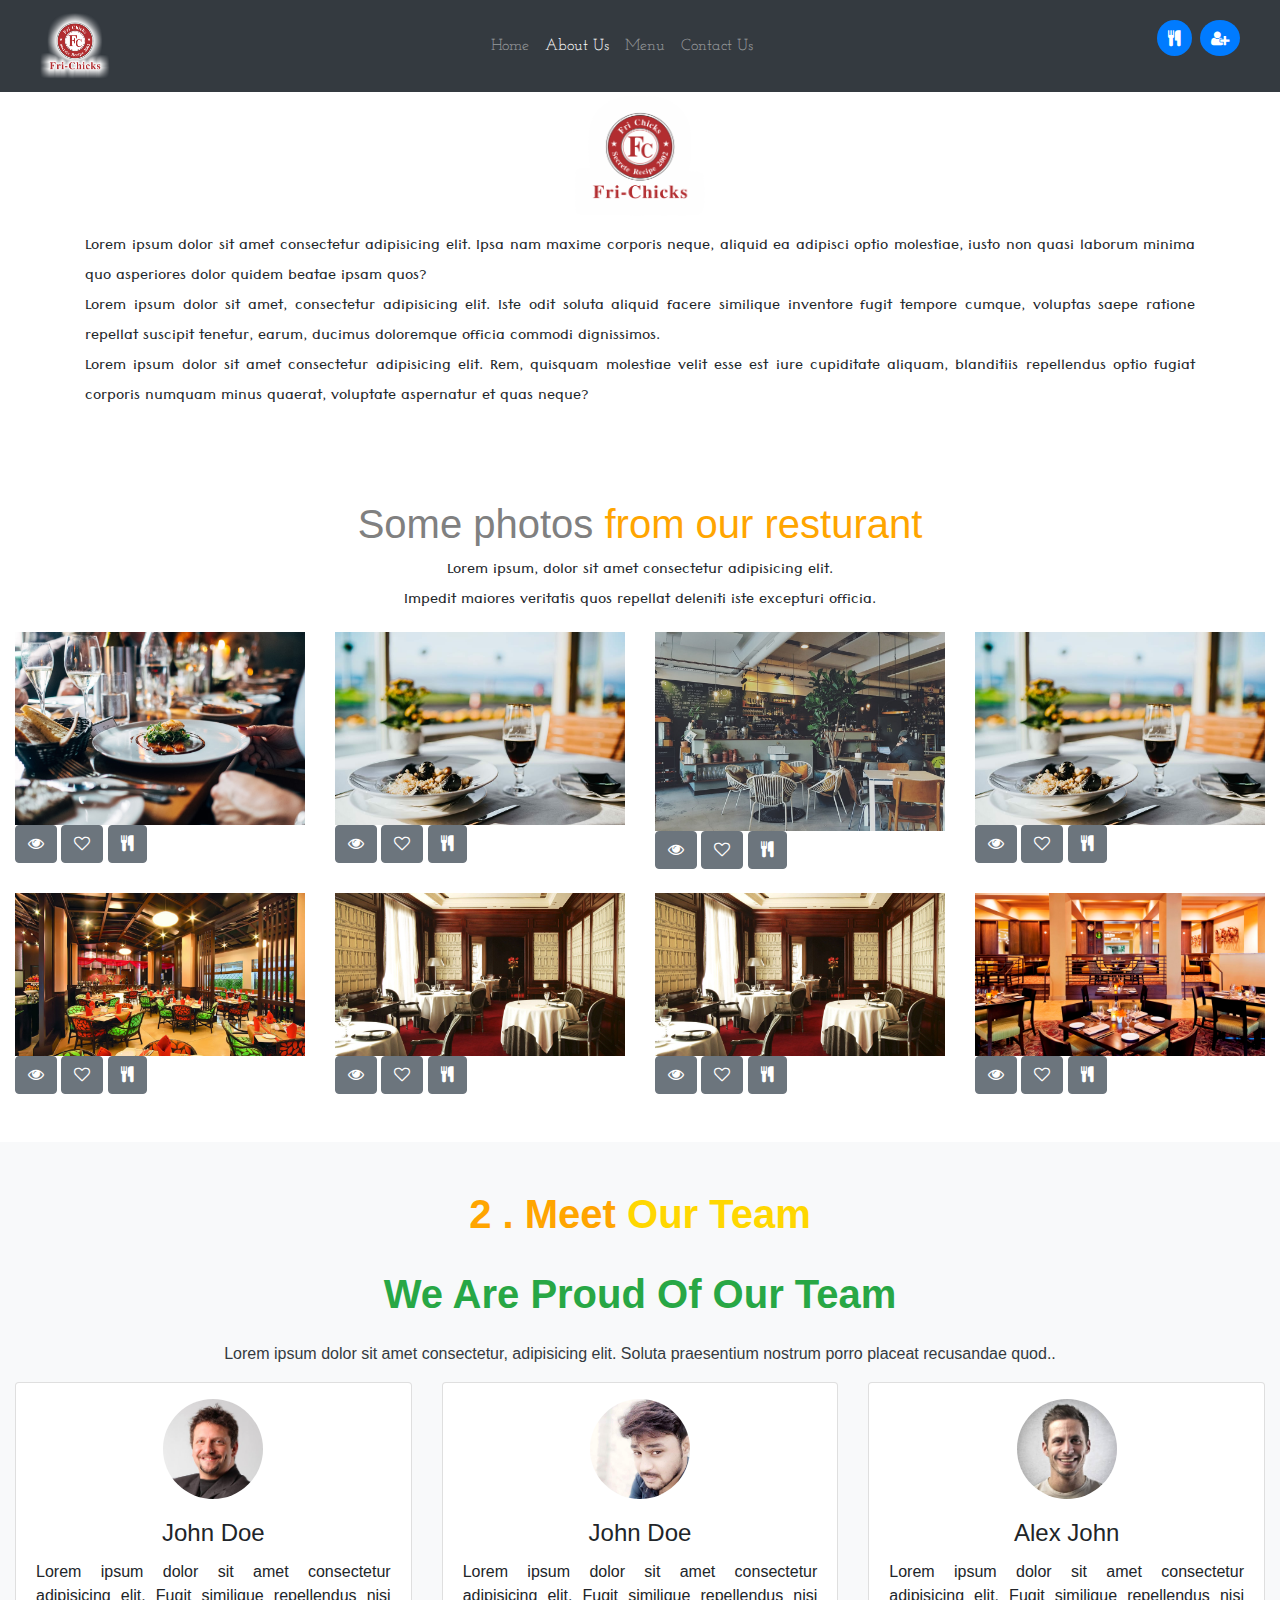
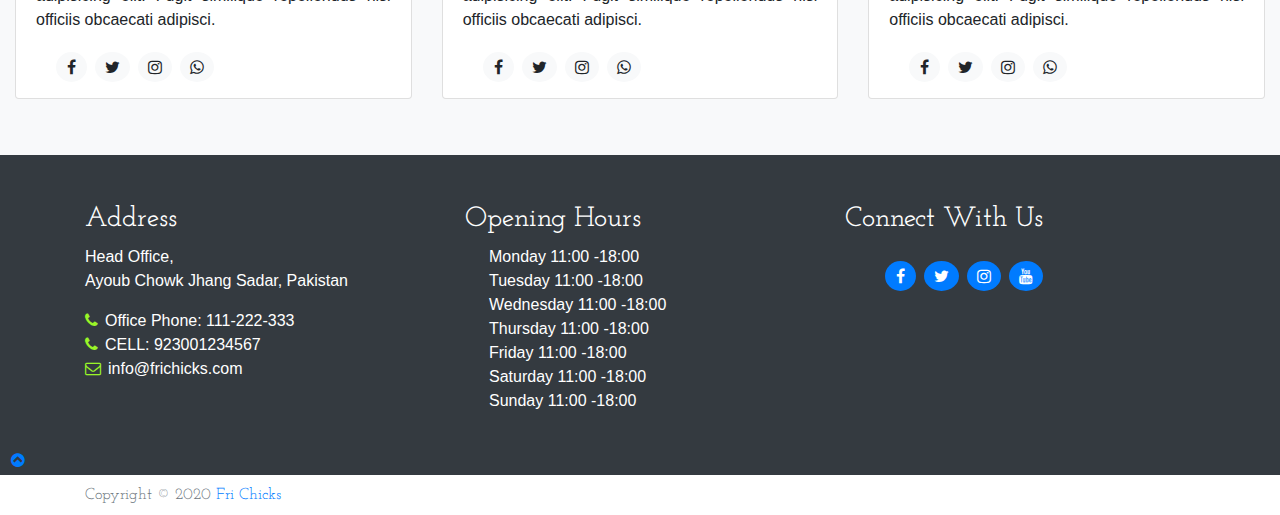
<file: about.html>
<!DOCTYPE html>
<html lang="en">

<head>
    <meta charset="UTF-8">
    <meta name="viewport" content="width=device-width, initial-scale=1.0">
    <title>Document</title>
    <link rel="stylesheet" href="https://stackpath.bootstrapcdn.com/bootstrap/4.4.1/css/bootstrap.min.css"
        integrity="sha384-Vkoo8x4CGsO3+Hhxv8T/Q5PaXtkKtu6ug5TOeNV6gBiFeWPGFN9MuhOf23Q9Ifjh" crossorigin="anonymous">
    <link rel="stylesheet" href="https://cdnjs.cloudflare.com/ajax/libs/font-awesome/4.7.0/css/font-awesome.min.css">
    <link rel="stylesheet" href="css/style.css">
    <link href='https://fonts.googleapis.com/css?family=Josefin Slab' rel='stylesheet'>
    <link href="https://fonts.googleapis.com/css2?family=Tenali+Ramakrishna&display=swap" rel="stylesheet">

<body>
    <nav class="navbar navbar-expand-lg navbar-dark bg-dark fixed-top">
        <a class="navbar-brand ml-4" href="#"> <img src="images/logo.png" width="70px "> </a>
        <button class="navbar-toggler" type="button" data-toggle="collapse" data-target="#navbarNav"
            aria-controls="navbarNav" aria-expanded="false" aria-label="Toggle navigation">
            <span class="navbar-toggler-icon"></span>
        </button>
        <div class="collapse navbar-collapse text-center" id="navbarNav">
            <ul class="navbar-nav ml-auto mr-auto">
                <li class="nav-item  ">
                    <a class="nav-link font" href="index.html">Home </a>
                </li>
                <li class="nav-item active">
                    <a class="nav-link font" href="#">About Us <span class="sr-only">(current)</span></a>
                </li>
                <li class="nav-item">
                    <a class="nav-link font" href="menu.html">Menu</a>
                </li>

                <li class="nav-item ">
                    <a class="nav-link font" href="contact.html">Contact Us</a>
                </li>
            </ul>
            <ul style="list-style: none;" class="d-inline-flex">
                <i class="fa fa-cutlery bg-primary  rounded-circle mr-2" style="color: white; padding: 10px 11px;"></i>
                <i class="fa fa-user-plus bg-primary  rounded-circle mr-4"
                    style="color: white; padding: 10px 11px;"></i>
            </ul>
        </div>
    </nav>
    <div class="container py-5 ">
        <div class="text-center mt-4">
            <img src="images/logo.png" class="mt-4" width="130px" height="120px">
        </div>
        <div>
            <p class="text-justify font1 my-3">Lorem ipsum dolor sit amet consectetur adipisicing elit. Ipsa nam maxime
                corporis neque, aliquid ea adipisci optio molestiae, iusto non quasi laborum minima quo asperiores dolor
                quidem beatae ipsam quos?</br>
                Lorem ipsum dolor sit amet, consectetur adipisicing elit. Iste odit soluta aliquid facere similique
                inventore fugit tempore cumque, voluptas saepe ratione repellat suscipit tenetur, earum, ducimus
                doloremque officia commodi dignissimos.</br>
                Lorem ipsum dolor sit amet consectetur adipisicing elit. Rem, quisquam molestiae velit esse est iure
                cupiditate aliquam, blanditiis repellendus optio fugiat corporis numquam minus quaerat, voluptate
                aspernatur et quas neque?</p>
            </p>
        </div>
    </div>
    <div class="container-fluid my-4">
        <div>
            <h1 class="text-center"> <span style="color: gray;">Some photos</span> <span style="color: orange;">from our
                    resturant </span></h1>
            <p class="text-center ml-auto font1"> Lorem ipsum, dolor sit amet consectetur adipisicing elit. <br>
                Impedit maiores veritatis quos
                repellat deleniti iste excepturi officia.</p>
        </div>
        <div class="images">
            <div class="row ">
                <div class="col-lg-3 col-md-3 col-12 mb-4">
                    <div class="product-end">
                        <a href="images/r1.jpg"> <img src="images/r1.jpg" class="img-fluid">
                            <div class="overlay">
                                <button type="button" class="btn btn-secondary" title="Espresso"><i
                                        class="fa fa-eye"></i>
                                </button>
                                <button type="button" class="btn btn-secondary" title="Add to Wishlist"><i
                                        class="fa fa-heart-o"></i>
                                </button>
                                <button type="button" class="btn btn-secondary" title="Add to Cart"><i
                                        class="fa fa-cutlery"></i>
                            </div>
                        </a>
                    </div>
                </div>

                <div class="col-lg-3 col-md-3 col-12 mb-4">
                    <div class="product-end">
                        <a href="images/r4.jpg"> <img src="images/r4.jpg" class="img-fluid">
                            <div class="overlay">
                                <button type="button" class="btn btn-secondary" title="Espresso"><i
                                        class="fa fa-eye"></i>
                                </button>
                                <button type="button" class="btn btn-secondary" title="Add to Wishlist"><i
                                        class="fa fa-heart-o"></i>
                                </button>
                                <button type="button" class="btn btn-secondary" title="Add to Cart"><i
                                        class="fa fa-cutlery"></i>
                            </div>
                        </a>
                    </div>
                </div>

                <div class="col-lg-3 col-md-3 col-12 mb-4">
                    <div class="product-end">
                        <a href="images/cf.jpg"> <img src="images/cf.jpg" class="img-fluid">
                            <div class="overlay">
                                <button type="button" class="btn btn-secondary" title="Espresso"><i
                                        class="fa fa-eye"></i>
                                </button>
                                <button type="button" class="btn btn-secondary" title="Add to Wishlist"><i
                                        class="fa fa-heart-o"></i>
                                </button>
                                <button type="button" class="btn btn-secondary" title="Add to Cart"><i
                                        class="fa fa-cutlery"></i>
                            </div>
                        </a>
                    </div>
                </div>

                <div class="col-lg-3 col-md-3 col-12 mb-4">
                    <div class="product-end">
                        <a href="images/r4.jpg"> <img src="images/r4.jpg" class="img-fluid">
                            <div class="overlay">
                                <button type="button" class="btn btn-secondary" title="Espresso"><i
                                        class="fa fa-eye"></i>
                                </button>
                                <button type="button" class="btn btn-secondary" title="Add to Wishlist"><i
                                        class="fa fa-heart-o"></i>
                                </button>
                                <button type="button" class="btn btn-secondary" title="Add to Cart"><i
                                        class="fa fa-cutlery"></i>
                            </div>
                        </a>
                    </div>
                </div>

                <div class="col-lg-3 col-md-3 col-12 mb-4">
                    <div class="product-end">
                        <a href="images/r2.png"> <img src="images/r2.png" class="img-fluid">
                            <div class="overlay">
                                <button type="button" class="btn btn-secondary" title="Espresso"><i
                                        class="fa fa-eye"></i>
                                </button>
                                <button type="button" class="btn btn-secondary" title="Add to Wishlist"><i
                                        class="fa fa-heart-o"></i>
                                </button>
                                <button type="button" class="btn btn-secondary" title="Add to Cart"><i
                                        class="fa fa-cutlery"></i>
                            </div>
                        </a>
                    </div>
                </div>

                <div class="col-lg-3 col-md-3 col-12 mb-4">
                    <div class="product-end ">
                        <a href="images/r10.jpg"> <img src="images/r10.jpg" class="img-fluid">
                            <div class="overlay ">
                                <button type="button" class="btn btn-secondary" title="Espresso"><i
                                        class="fa fa-eye"></i>
                                </button>
                                <button type="button" class="btn btn-secondary" title="Add to Wishlist"><i
                                        class="fa fa-heart-o"></i>
                                </button>
                                <button type="button" class="btn btn-secondary" title="Add to Cart"><i
                                        class="fa fa-cutlery"></i>
                            </div>
                        </a>
                    </div>
                </div>
                <div class="col-lg-3 col-md-3 col-12 mb-4">
                    <div class="product-end ">
                        <a href="images/r10.jpg"> <img src="images/r10.jpg" class="img-fluid">
                            <div class="overlay ">
                                <button type="button" class="btn btn-secondary" title="Espresso"><i
                                        class="fa fa-eye"></i>
                                </button>
                                <button type="button" class="btn btn-secondary" title="Add to Wishlist"><i
                                        class="fa fa-heart-o"></i>
                                </button>
                                <button type="button" class="btn btn-secondary" title="Add to Cart"><i
                                        class="fa fa-cutlery"></i>
                            </div>
                        </a>
                    </div>
                </div>

                <div class="col-lg-3 col-md-3 col-12 mb-4">
                    <div class="product-end">
                        <a href="images/r5.jpg"> <img src="images/r5.jpg" class="img-fluid">
                            <div class="overlay">
                                <button type="button" class="btn btn-secondary" title="Espresso"><i
                                        class="fa fa-eye"></i>
                                </button>
                                <button type="button" class="btn btn-secondary" title="Add to Wishlist"><i
                                        class="fa fa-heart-o"></i>
                                </button>
                                <button type="button" class="btn btn-secondary" title="Add to Cart"><i
                                        class="fa fa-cutlery"></i>
                            </div>
                        </a>
                    </div>
                </div>
            </div>
        </div>
    </div>

    <!--*********** Cards Start****************** -->
    <div class="container-fluid mt-4  py-5  bg-light">
        <h1 class="text-center text-secondary font-weight-bold"> <strong> <span style="color: orange;">2 .
                    Meet</span>
                <span style="color: gold;">Our
                    Team</span> </h1> </strong>
        <h1 class="text-center text-success text-capitalize pt-4 font-weight-bold"> <strong>we are proud of our
                team
        </h1></strong>
        <p class="text-center text-dark pt-3">Lorem ipsum dolor sit amet consectetur, adipisicing elit.
            Soluta praesentium nostrum porro placeat recusandae quod..</p>
        <div class="row text-center  ">
            <div class="col-lg-4 col-md-4 col-12 ">
                <div class="card card1 mb-2">
                    <img class="rounded-circle mt-3  ml-auto mr-auto" src="images/c1.jpg" width="100px">
                    <div class="card-body">
                        <h4 class="card-title">John Doe</h4>
                        <p class="card-text text-justify">Lorem ipsum dolor sit amet consectetur adipisicing
                            elit. Fugit similique repellendus nisi officiis obcaecati adipisci.</p>
                    </div>
                    <ul style="list-style: none; " class="d-inline-flex ">
                        <li class="mr-2"><i class="fa fa-facebook bg-light rounded-circle"
                                style="padding: 7px 11px;"></i></li>
                        <li class="mr-2"><i class="fa fa-twitter bg-light rounded-circle"
                                style="padding: 7px 10px;"></i></li>
                        <li class="mr-2"><i class="fa fa-instagram bg-light rounded-circle"
                                style="padding: 7px 10px;"></i></li>
                        <li><i class="fa fa-whatsapp bg-light rounded-circle" style="padding: 7px 10px;"></i>
                        </li>
                    </ul>
                </div>
            </div>
            <div class="col-lg-4 col-md-4 col-12 ">
                <div class="card card1 mb-2">
                    <img class="rounded-circle mt-3 ml-auto mr-auto" src="images/c3.jpeg" width="100px">
                    <div class="card-body">
                        <h4 class="card-title">John Doe</h4>
                        <p class="card-text text-justify">Lorem ipsum dolor sit amet consectetur adipisicing
                            elit. Fugit similique repellendus nisi officiis obcaecati adipisci.</p>
                    </div>
                    <ul style="list-style: none;" class="d-inline-flex">
                        <li class="mr-2"><i class="fa fa-facebook bg-light rounded-circle"
                                style="padding: 7px 11px;"></i></li>
                        <li class="mr-2"><i class="fa fa-twitter bg-light rounded-circle"
                                style="padding: 7px 10px;"></i></li>
                        <li class="mr-2"><i class="fa fa-instagram bg-light rounded-circle"
                                style="padding: 7px 10px;"></i></li>
                        <li><i class="fa fa-whatsapp bg-light rounded-circle" style="padding: 7px 10px;"></i>
                        </li>
                    </ul>
                </div>
            </div>
            <div class="col-lg-4 col-md-4 col-12 ">
                <div class="card card1 mb-2">
                    <img class="rounded-circle mt-3 ml-auto mr-auto" src="images/c4.jpg" width="100px">
                    <div class="card-body">
                        <h4 class="card-title">Alex John</h4>
                        <p class="card-text text-justify">Lorem ipsum dolor sit amet consectetur adipisicing
                            elit. Fugit similique repellendus nisi officiis obcaecati adipisci.</p>
                    </div>
                    <ul style="list-style: none;" class="d-inline-flex">
                        <li class="mr-2"><i class="fa fa-facebook bg-light rounded-circle"
                                style="padding: 7px 11px;"></i></li>
                        <li class="mr-2"><i class="fa fa-twitter bg-light rounded-circle"
                                style="padding: 7px 10px;"></i></li>
                        <li class="mr-2"><i class="fa fa-instagram bg-light rounded-circle"
                                style="padding: 7px 10px;"></i></li>
                        <li><i class="fa fa-whatsapp bg-light rounded-circle" style="padding: 7px 10px;"></i>
                        </li>
                    </ul>
                </div>
            </div>
        </div>
    </div>

    <!-- ********Footer Strt********** -->
    <footer class="footer bg-dark text-white foot">
        <div class="container ">
            <div class="row pt-5 pb-3">
                <div class="col-md-4 col-12">
                    <h3 class=" font">Address</h3>
                    <p>Head Office,<br>Ayoub Chowk Jhang Sadar, Pakistan </p>
                    <ul style="list-style: none;" class="pl-0">
                        <li><i class="fa fa-phone  " style="color: rgb(154,244,40) ; margin-right:7px ;"></i>Office
                            Phone:
                            111-222-333</li>
                        <li><i class="fa fa-phone  " style="color: rgb(154,244,40); margin-right:7px ;"></i>CELL:
                            923001234567<br></li>
                        <li><i class="fa fa-envelope-o "
                                style="color: rgb(154,244,40); margin-right:7px ;"></i>info@frichicks.com<br>
                        </li>
                    </ul>
                </div>
                <div class="col-md-4 col-12">
                    <h3 class=" font mb-2">Opening Hours</h3>
                    <div class="pl-4">
                        <p>Monday 11:00 -18:00 <br>
                            Tuesday 11:00 -18:00 <br>
                            Wednesday 11:00 -18:00 <br>
                            Thursday 11:00 -18:00 <br>
                            Friday 11:00 -18:00<br>
                            Saturday 11:00 -18:00 <br>
                            Sunday 11:00 -18:00</p>
                    </div>
                </div>
                <div class="col-md-4 col-12">
                    <h3 class="mb-4 font">Connect With Us<br></h3>
                    <ul style="list-style: none;" class="d-inline-flex">
                        <li class="mr-2"><i class="fa fa-facebook bg-primary rounded-circle"
                                style="padding: 7px 11px;"></i></li>
                        <li class="mr-2"><i class="fa fa-twitter bg-primary rounded-circle"
                                style="padding: 7px 10px;"></i></li>
                        <li class="mr-2"><i class="fa fa-instagram bg-primary rounded-circle"
                                style="padding: 7px 10px;"></i></li>
                        <li><i class="fa fa-youtube bg-primary rounded-circle" style="padding: 7px 10px;"></i>
                        </li>
                    </ul>
                </div>
            </div>
        </div>
        <a href="#"> <i class="fa fa-chevron-circle-up" style="padding: 7px 11px;"></i> </a>

        <div class=" bg-white">
            <div class="container py-2 font">
                <span class="text-muted">Copyright © 2020 <a href="#" style="text-decoration: none;">Fri
                        Chicks</a></span>
            </div>
        </div>
    </footer>
    <script src="https://code.jquery.com/jquery-3.4.1.slim.min.js"
        integrity="sha384-J6qa4849blE2+poT4WnyKhv5vZF5SrPo0iEjwBvKU7imGFAV0wwj1yYfoRSJoZ+n"
        crossorigin="anonymous"></script>
    <script src="https://cdn.jsdelivr.net/npm/popper.js@1.16.0/dist/umd/popper.min.js"
        integrity="sha384-Q6E9RHvbIyZFJoft+2mJbHaEWldlvI9IOYy5n3zV9zzTtmI3UksdQRVvoxMfooAo"
        crossorigin="anonymous"></script>
    <script src="https://stackpath.bootstrapcdn.com/bootstrap/4.4.1/js/bootstrap.min.js"
        integrity="sha384-wfSDF2E50Y2D1uUdj0O3uMBJnjuUD4Ih7YwaYd1iqfktj0Uod8GCExl3Og8ifwB6"
        crossorigin="anonymous"></script>

</body>

</html>
</file>
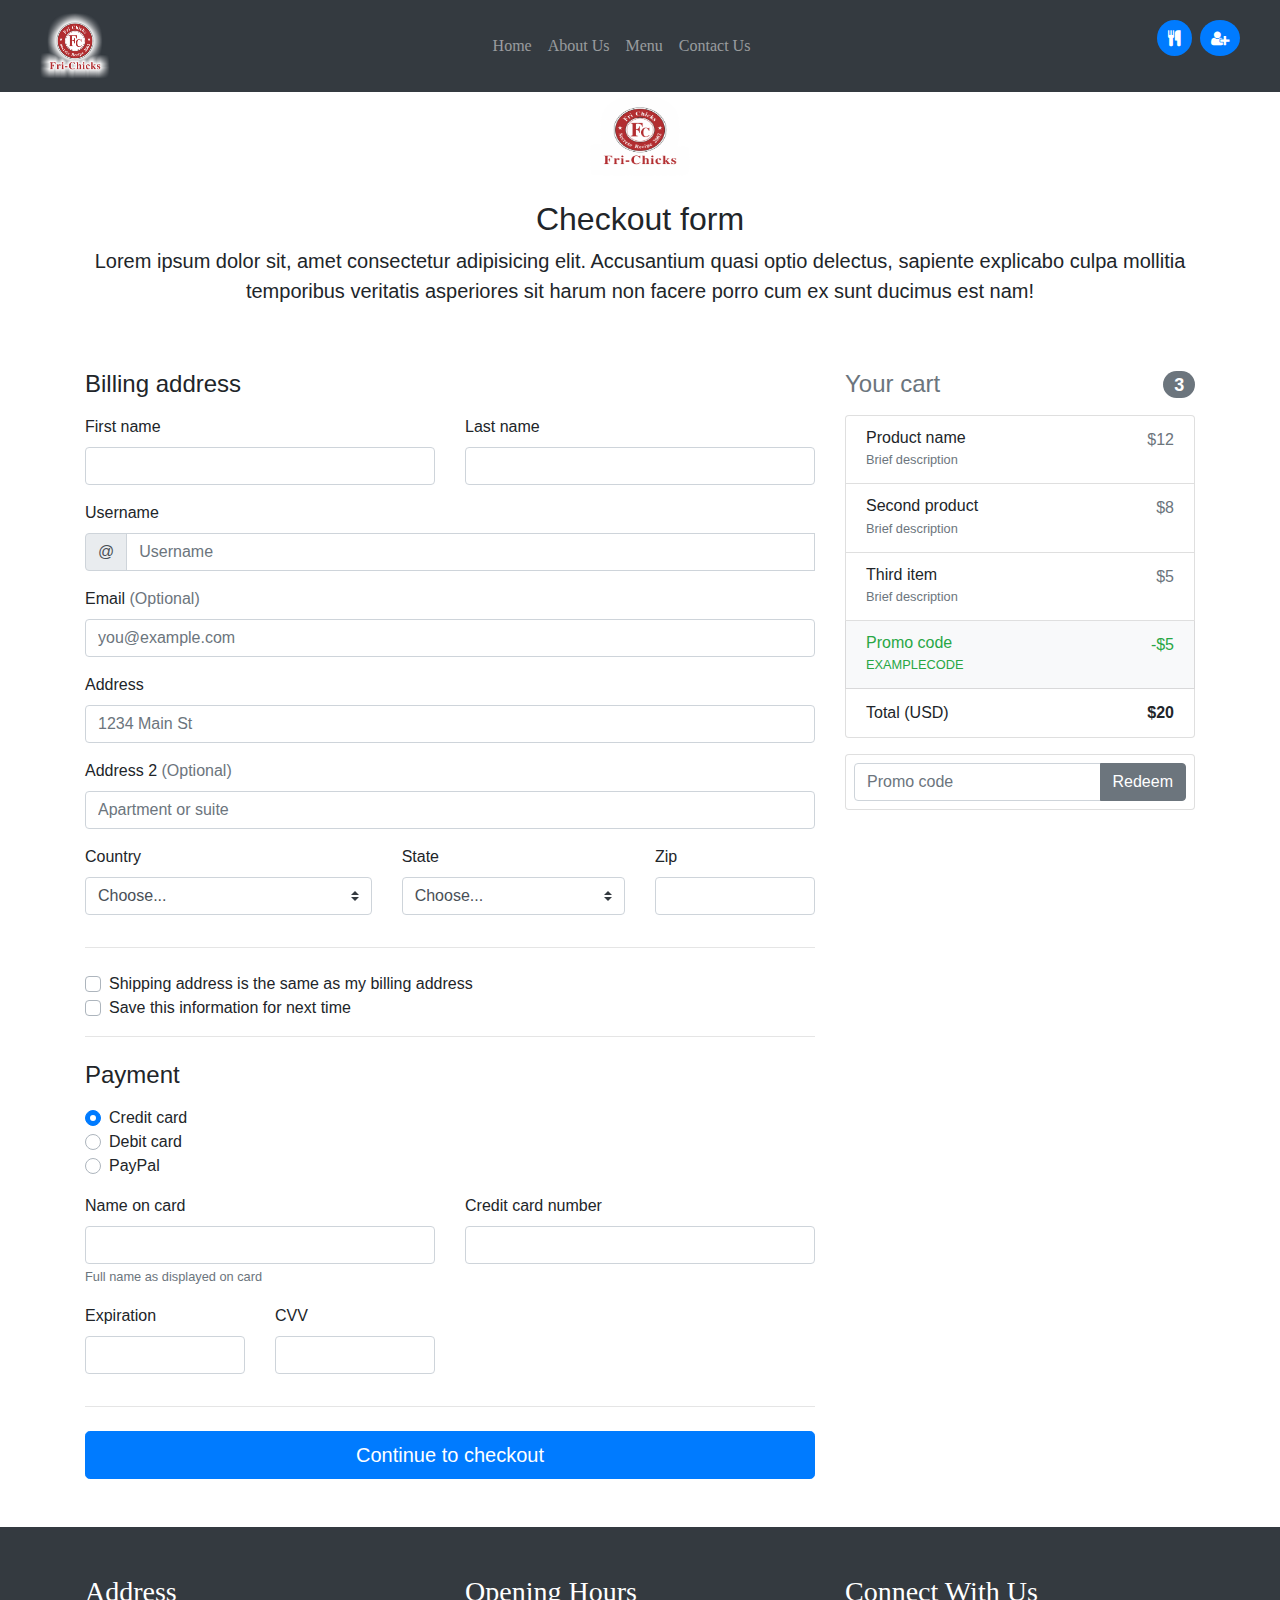
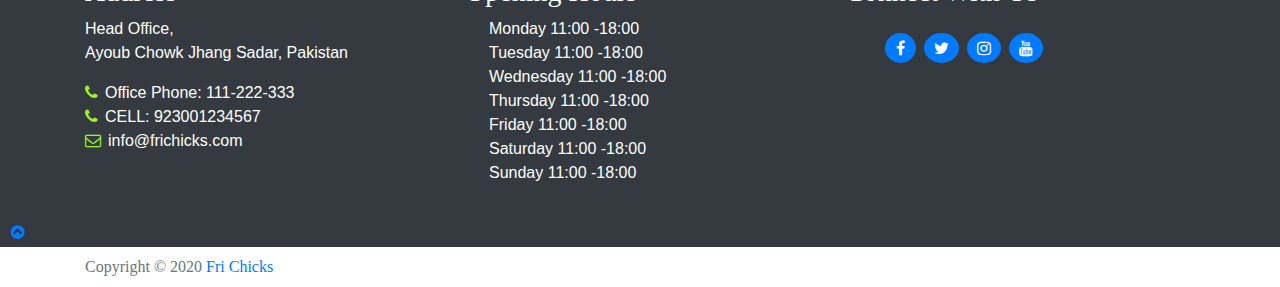
<file: checkout.html>
<!DOCTYPE html>
<html lang="en">

<head>
    <meta charset="UTF-8">
    <meta name="viewport" content="width=device-width, initial-scale=1.0">
    <title>Document</title>
    <link rel="stylesheet" href="https://stackpath.bootstrapcdn.com/bootstrap/4.4.1/css/bootstrap.min.css"
        integrity="sha384-Vkoo8x4CGsO3+Hhxv8T/Q5PaXtkKtu6ug5TOeNV6gBiFeWPGFN9MuhOf23Q9Ifjh" crossorigin="anonymous">
    <link rel="stylesheet" href="css/style.css">
    <link rel="stylesheet" href="https://cdnjs.cloudflare.com/ajax/libs/font-awesome/4.7.0/css/font-awesome.min.css">
</head>

<body>
    <div>
        <nav class="navbar navbar-expand-lg navbar-dark bg-dark fixed-top">
            <a class="navbar-brand ml-4" href="#"> <img src="images/logo.png" width="70px "> </a>
            <button class="navbar-toggler" type="button" data-toggle="collapse" data-target="#navbarNav"
                aria-controls="navbarNav" aria-expanded="false" aria-label="Toggle navigation">
                <span class="navbar-toggler-icon"></span>
            </button>
            <div class="collapse navbar-collapse text-center" id="navbarNav">
                <ul class="navbar-nav ml-auto mr-auto">
                    <li class="nav-item">
                        <a class="nav-link font" href="index.html">Home </span></a>
                    </li>
                    <li class="nav-item">
                        <a class="nav-link font" href="about.html">About Us</a>
                    </li>
                    <li class="nav-item">
                        <a class="nav-link font" href="menu.html">Menu</a>
                    </li>

                    <li class="nav-item ">
                        <a class="nav-link font" href="contact.html">Contact Us</a>
                    </li>
                </ul>
                <ul style="list-style: none;" class="d-inline-flex">
                    <i class="fa fa-cutlery bg-primary bg-primary  rounded-circle mr-2"
                        style="color: white; padding: 10px 11px;"></i>
                    <i class="fa fa-user-plus bg-primary  rounded-circle mr-4"
                        style="color: white; padding: 10px 11px;"></i> </ul>
            </div>
    </div>
    </nav>

    <div class="container my-5">
        <div class="py-5 text-center">
            <img class="d-block mx-auto mb-4" src="images/logo.png" alt="" width="100" height="80">
            <h2>Checkout form</h2>
            <p class="lead">Lorem ipsum dolor sit, amet consectetur adipisicing elit. Accusantium quasi optio delectus,
                sapiente explicabo culpa mollitia temporibus veritatis asperiores sit harum non facere porro cum ex sunt
                ducimus est nam!</p>
        </div>

        <div class="row">
            <div class="col-md-4 order-md-2 mb-4">
                <h4 class="d-flex justify-content-between align-items-center mb-3">
                    <span class="text-muted">Your cart</span>
                    <span class="badge badge-secondary badge-pill">3</span>
                </h4>
                <ul class="list-group mb-3">
                    <li class="list-group-item d-flex justify-content-between lh-condensed">
                        <div>
                            <h6 class="my-0">Product name</h6>
                            <small class="text-muted">Brief description</small>
                        </div>
                        <span class="text-muted">$12</span>
                    </li>
                    <li class="list-group-item d-flex justify-content-between lh-condensed">
                        <div>
                            <h6 class="my-0">Second product</h6>
                            <small class="text-muted">Brief description</small>
                        </div>
                        <span class="text-muted">$8</span>
                    </li>
                    <li class="list-group-item d-flex justify-content-between lh-condensed">
                        <div>
                            <h6 class="my-0">Third item</h6>
                            <small class="text-muted">Brief description</small>
                        </div>
                        <span class="text-muted">$5</span>
                    </li>
                    <li class="list-group-item d-flex justify-content-between bg-light">
                        <div class="text-success">
                            <h6 class="my-0">Promo code</h6>
                            <small>EXAMPLECODE</small>
                        </div>
                        <span class="text-success">-$5</span>
                    </li>
                    <li class="list-group-item d-flex justify-content-between">
                        <span>Total (USD)</span>
                        <strong>$20</strong>
                    </li>
                </ul>

                <form class="card p-2">
                    <div class="input-group">
                        <input type="text" class="form-control" placeholder="Promo code">
                        <div class="input-group-append">
                            <button type="submit" class="btn btn-secondary">Redeem</button>
                        </div>
                    </div>
                </form>
            </div>
            <div class="col-md-8 order-md-1">
                <h4 class="mb-3">Billing address</h4>
                <form class="needs-validation" novalidate>
                    <div class="row">
                        <div class="col-md-6 mb-3">
                            <label for="firstName">First name</label>
                            <input type="text" class="form-control" id="firstName" placeholder="" value="" required>
                            <div class="invalid-feedback">
                                Valid first name is required.
                            </div>
                        </div>
                        <div class="col-md-6 mb-3">
                            <label for="lastName">Last name</label>
                            <input type="text" class="form-control" id="lastName" placeholder="" value="" required>
                            <div class="invalid-feedback">
                                Valid last name is required.
                            </div>
                        </div>
                    </div>

                    <div class="mb-3">
                        <label for="username">Username</label>
                        <div class="input-group">
                            <div class="input-group-prepend">
                                <span class="input-group-text">@</span>
                            </div>
                            <input type="text" class="form-control" id="username" placeholder="Username" required>
                            <div class="invalid-feedback" style="width: 100%;">
                                Your username is required.
                            </div>
                        </div>
                    </div>

                    <div class="mb-3">
                        <label for="email">Email <span class="text-muted">(Optional)</span></label>
                        <input type="email" class="form-control" id="email" placeholder="you@example.com">
                        <div class="invalid-feedback">
                            Please enter a valid email address for shipping updates.
                        </div>
                    </div>

                    <div class="mb-3">
                        <label for="address">Address</label>
                        <input type="text" class="form-control" id="address" placeholder="1234 Main St" required>
                        <div class="invalid-feedback">
                            Please enter your shipping address.
                        </div>
                    </div>

                    <div class="mb-3">
                        <label for="address2">Address 2 <span class="text-muted">(Optional)</span></label>
                        <input type="text" class="form-control" id="address2" placeholder="Apartment or suite">
                    </div>

                    <div class="row">
                        <div class="col-md-5 mb-3">
                            <label for="country">Country</label>
                            <select class="custom-select d-block w-100" id="country" required>
                                <option value="">Choose...</option>
                                <option>United States</option>
                            </select>
                            <div class="invalid-feedback">
                                Please select a valid country.
                            </div>
                        </div>
                        <div class="col-md-4 mb-3">
                            <label for="state">State</label>
                            <select class="custom-select d-block w-100" id="state" required>
                                <option value="">Choose...</option>
                                <option>California</option>
                            </select>
                            <div class="invalid-feedback">
                                Please provide a valid state.
                            </div>
                        </div>
                        <div class="col-md-3 mb-3">
                            <label for="zip">Zip</label>
                            <input type="text" class="form-control" id="zip" placeholder="" required>
                            <div class="invalid-feedback">
                                Zip code required.
                            </div>
                        </div>
                    </div>
                    <hr class="mb-4">
                    <div class="custom-control custom-checkbox">
                        <input type="checkbox" class="custom-control-input" id="same-address">
                        <label class="custom-control-label" for="same-address">Shipping address is the same as my
                            billing address</label>
                    </div>
                    <div class="custom-control custom-checkbox">
                        <input type="checkbox" class="custom-control-input" id="save-info">
                        <label class="custom-control-label" for="save-info">Save this information for next time</label>
                    </div>
                    <hr class="mb-4">

                    <h4 class="mb-3">Payment</h4>

                    <div class="d-block my-3">
                        <div class="custom-control custom-radio">
                            <input id="credit" name="paymentMethod" type="radio" class="custom-control-input" checked
                                required>
                            <label class="custom-control-label" for="credit">Credit card</label>
                        </div>
                        <div class="custom-control custom-radio">
                            <input id="debit" name="paymentMethod" type="radio" class="custom-control-input" required>
                            <label class="custom-control-label" for="debit">Debit card</label>
                        </div>
                        <div class="custom-control custom-radio">
                            <input id="paypal" name="paymentMethod" type="radio" class="custom-control-input" required>
                            <label class="custom-control-label" for="paypal">PayPal</label>
                        </div>
                    </div>
                    <div class="row">
                        <div class="col-md-6 mb-3">
                            <label for="cc-name">Name on card</label>
                            <input type="text" class="form-control" id="cc-name" placeholder="" required>
                            <small class="text-muted">Full name as displayed on card</small>
                            <div class="invalid-feedback">
                                Name on card is required
                            </div>
                        </div>
                        <div class="col-md-6 mb-3">
                            <label for="cc-number">Credit card number</label>
                            <input type="text" class="form-control" id="cc-number" placeholder="" required>
                            <div class="invalid-feedback">
                                Credit card number is required
                            </div>
                        </div>
                    </div>
                    <div class="row">
                        <div class="col-md-3 mb-3">
                            <label for="cc-expiration">Expiration</label>
                            <input type="text" class="form-control" id="cc-expiration" placeholder="" required>
                            <div class="invalid-feedback">
                                Expiration date required
                            </div>
                        </div>
                        <div class="col-md-3 mb-3">
                            <label for="cc-cvv">CVV</label>
                            <input type="text" class="form-control" id="cc-cvv" placeholder="" required>
                            <div class="invalid-feedback">
                                Security code required
                            </div>
                        </div>
                    </div>
                    <hr class="mb-4">
                    <button class="btn btn-primary btn-lg btn-block" type="submit">Continue to checkout</button>
                </form>
            </div>
        </div>
    </div>

    <footer class="footer bg-dark text-white foot">
        <div class="container ">
            <div class="row pt-5 pb-3">
                <div class="col-md-4 col-12">
                    <h3 class=" font">Address</h3>
                    <p>Head Office,<br>Ayoub Chowk Jhang Sadar, Pakistan </p>
                    <ul style="list-style: none;" class="pl-0">
                        <li><i class="fa fa-phone  " style="color: rgb(154,244,40) ; margin-right:7px ;"></i>Office
                            Phone:
                            111-222-333</li>
                        <li><i class="fa fa-phone  " style="color: rgb(154,244,40); margin-right:7px ;"></i>CELL:
                            923001234567<br></li>
                        <li><i class="fa fa-envelope-o "
                                style="color: rgb(154,244,40); margin-right:7px ;"></i>info@frichicks.com<br></li>
                    </ul>
                </div>
                <div class="col-md-4 col-12">
                    <h3 class=" font mb-2">Opening Hours</h3>
                    <div class="pl-4">
                        <p>Monday 11:00 -18:00 <br>
                            Tuesday 11:00 -18:00 <br>
                            Wednesday 11:00 -18:00 <br>
                            Thursday 11:00 -18:00 <br>
                            Friday 11:00 -18:00<br>
                            Saturday 11:00 -18:00 <br>
                            Sunday 11:00 -18:00</p>
                    </div>
                </div>
                <div class="col-md-4 col-12">
                    <h3 class="mb-4 font">Connect With Us<br></h3>
                    <ul style="list-style: none;" class="d-inline-flex">
                        <li class="mr-2"><i class="fa fa-facebook bg-primary rounded-circle"
                                style="padding: 7px 11px;"></i></li>
                        <li class="mr-2"><i class="fa fa-twitter bg-primary rounded-circle"
                                style="padding: 7px 10px;"></i></li>
                        <li class="mr-2"><i class="fa fa-instagram bg-primary rounded-circle"
                                style="padding: 7px 10px;"></i></li>
                        <li><i class="fa fa-youtube bg-primary rounded-circle" style="padding: 7px 10px;"></i></li>
                    </ul>
                </div>
            </div>
        </div>
        <a href="#"> <i class="fa fa-chevron-circle-up" style="padding: 7px 11px;"></i> </a>

        <div class=" bg-white">
            <div class="container py-2 font">
                <span class="text-muted">Copyright © 2020 <a href="#" style="text-decoration: none;">Fri
                        Chicks</a></span>
            </div>
        </div>
    </footer>
    <script src="https://code.jquery.com/jquery-3.4.1.slim.min.js"
        integrity="sha384-J6qa4849blE2+poT4WnyKhv5vZF5SrPo0iEjwBvKU7imGFAV0wwj1yYfoRSJoZ+n"
        crossorigin="anonymous"></script>
    <script src="https://cdn.jsdelivr.net/npm/popper.js@1.16.0/dist/umd/popper.min.js"
        integrity="sha384-Q6E9RHvbIyZFJoft+2mJbHaEWldlvI9IOYy5n3zV9zzTtmI3UksdQRVvoxMfooAo"
        crossorigin="anonymous"></script>
    <script src="https://stackpath.bootstrapcdn.com/bootstrap/4.4.1/js/bootstrap.min.js"
        integrity="sha384-wfSDF2E50Y2D1uUdj0O3uMBJnjuUD4Ih7YwaYd1iqfktj0Uod8GCExl3Og8ifwB6"
        crossorigin="anonymous"></script>
</body>

</html>
</file>
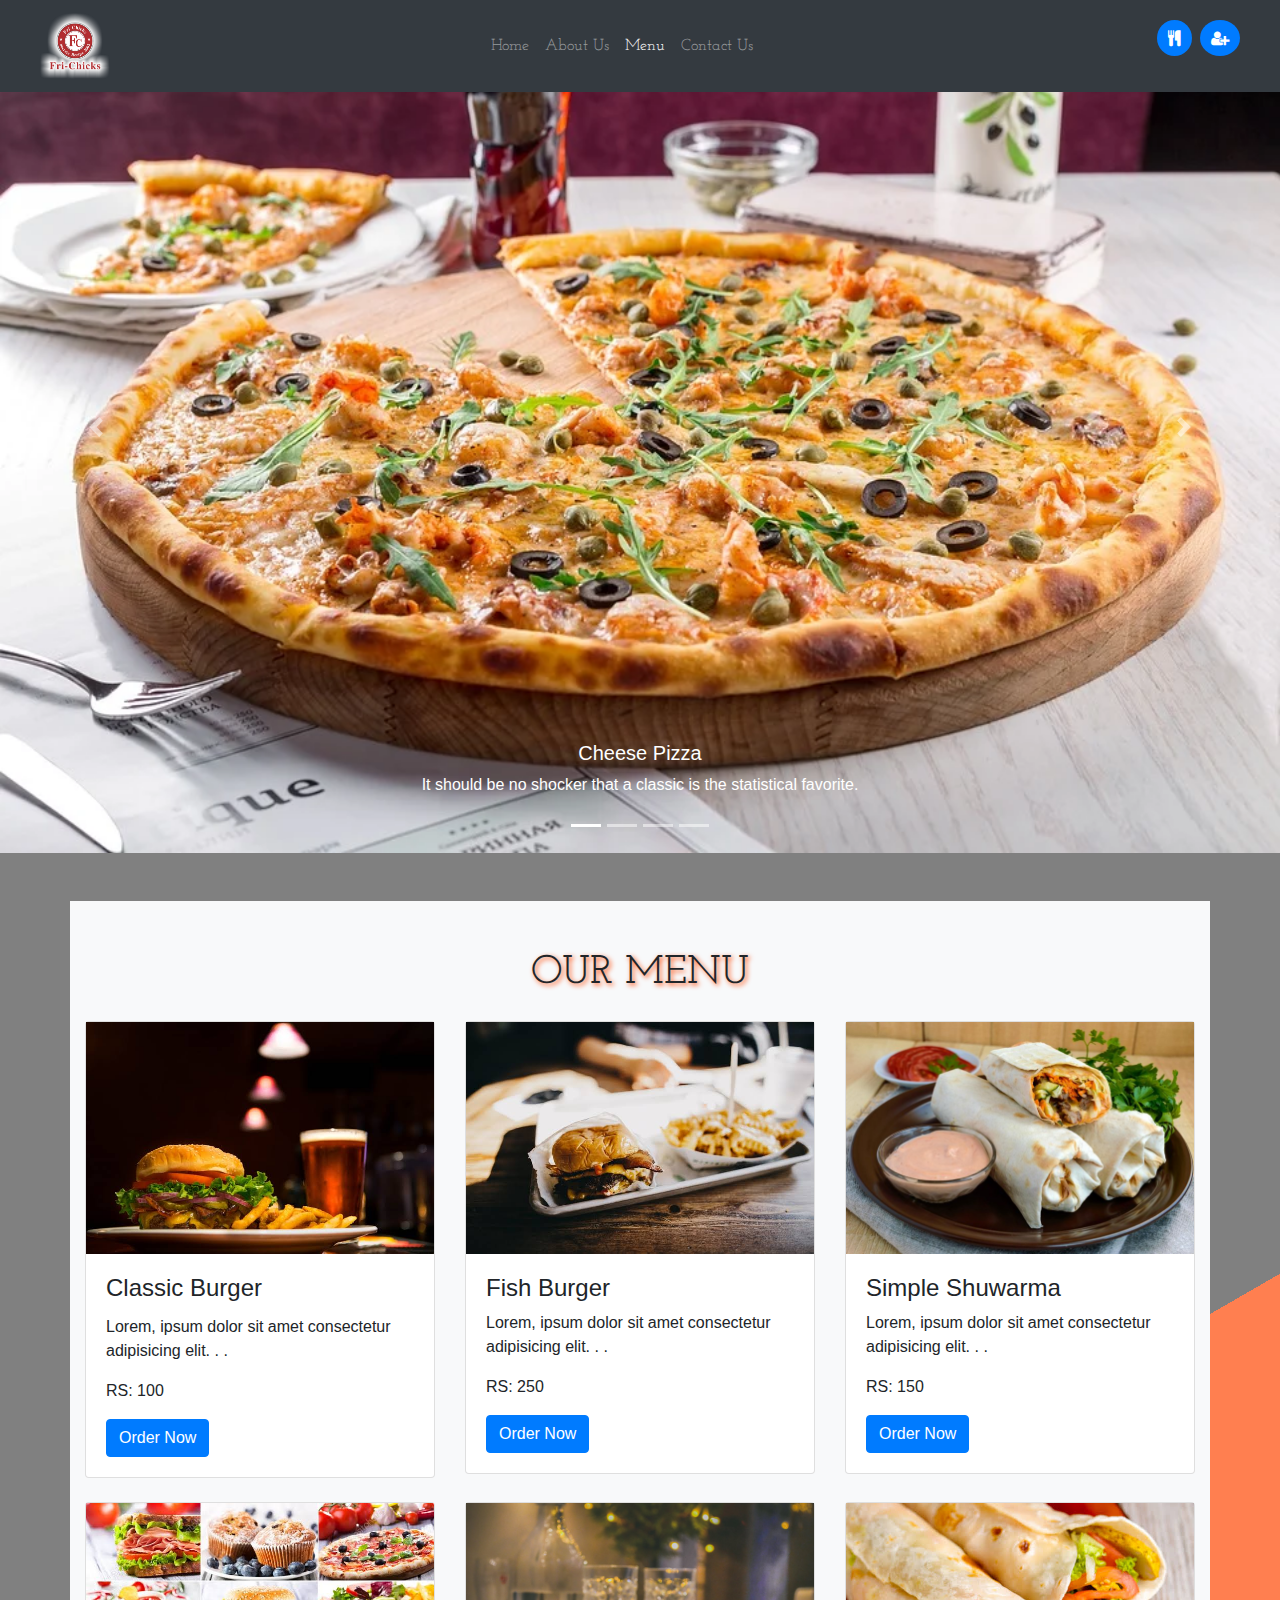
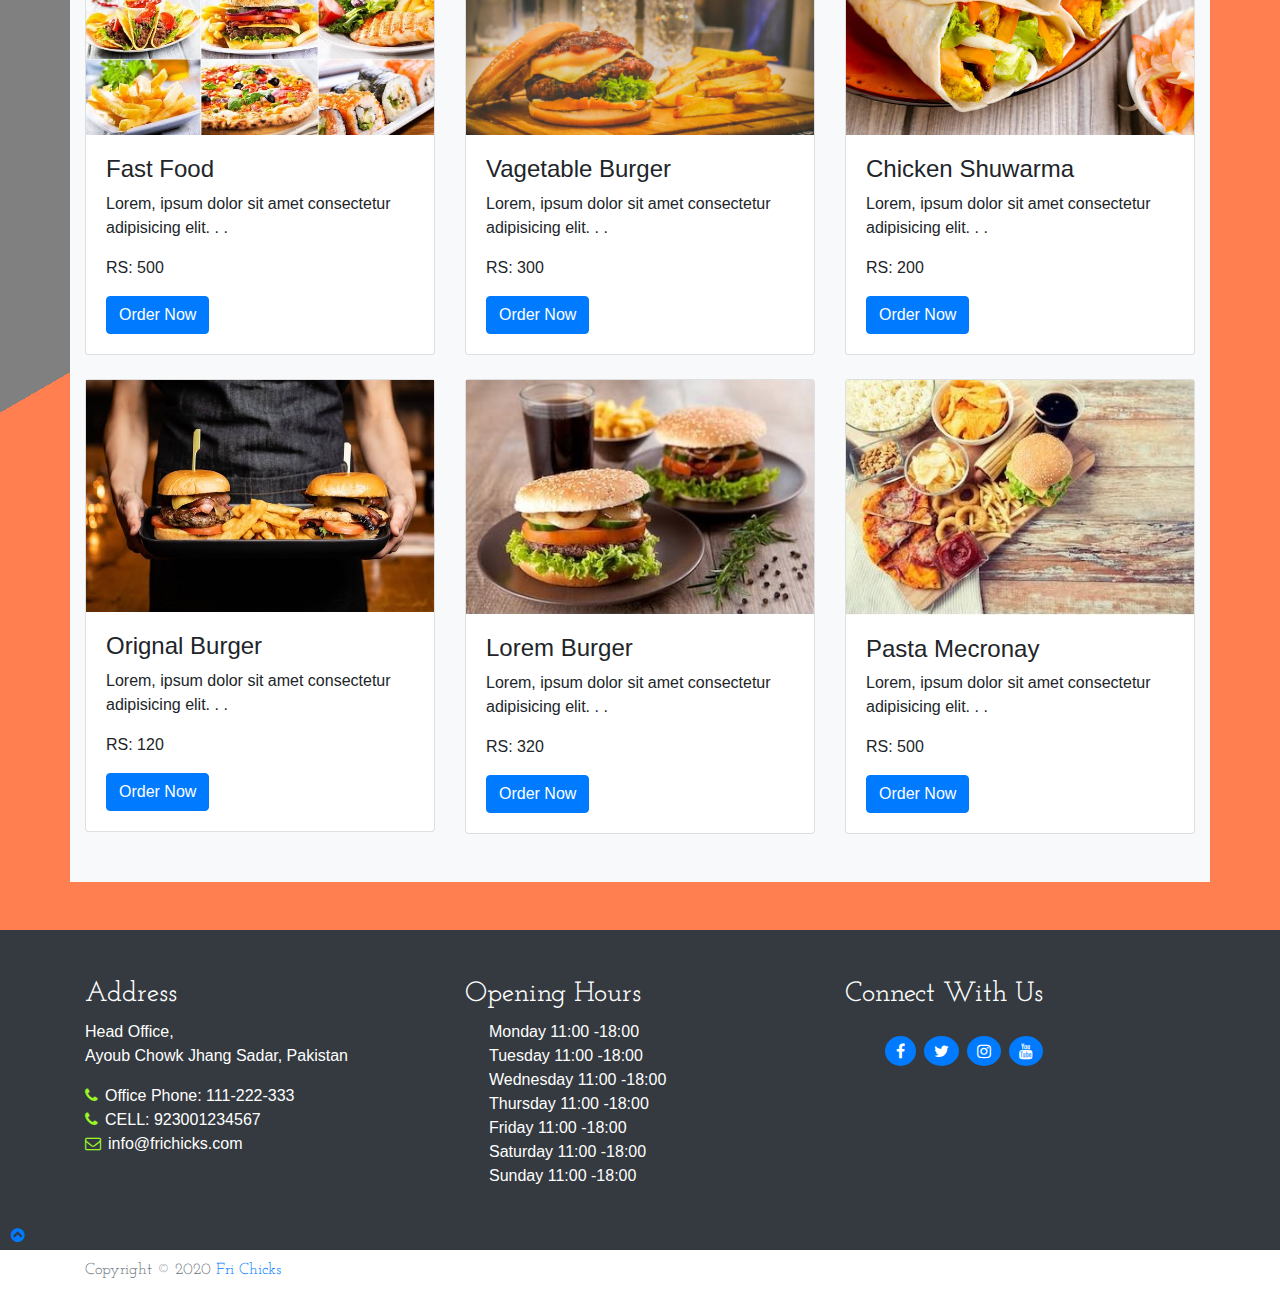
<file: menu.html>
<!DOCTYPE html>
<html lang="en">

<head>
    <meta charset="UTF-8">
    <meta name="viewport" content="width=device-width, initial-scale=1.0">
    <title>Document</title>
    <link rel="stylesheet" href="https://stackpath.bootstrapcdn.com/bootstrap/4.4.1/css/bootstrap.min.css"
        integrity="sha384-Vkoo8x4CGsO3+Hhxv8T/Q5PaXtkKtu6ug5TOeNV6gBiFeWPGFN9MuhOf23Q9Ifjh" crossorigin="anonymous">
    <link rel="stylesheet" href="css/style.css">
    <link rel="stylesheet" href="https://cdnjs.cloudflare.com/ajax/libs/font-awesome/4.7.0/css/font-awesome.min.css">
    <link href='https://fonts.googleapis.com/css?family=Josefin Slab' rel='stylesheet'>
</head>

<body>
    <nav class="navbar navbar-expand-lg navbar-dark bg-dark fixed-top">
        <a class="navbar-brand ml-4" href="#"> <img src="images/logo.png" width="70px "> </a>
        <button class="navbar-toggler" type="button" data-toggle="collapse" data-target="#navbarNav"
            aria-controls="navbarNav" aria-expanded="false" aria-label="Toggle navigation">
            <span class="navbar-toggler-icon"></span>
        </button>
        <div class="collapse navbar-collapse text-center" id="navbarNav">
            <ul class="navbar-nav ml-auto mr-auto">
                <li class="nav-item ">
                    <a class="nav-link font" href="index.html">Home </a>
                </li>
                <li class="nav-item">
                    <a class="nav-link font" href="about.html">About Us</a>
                </li>
                <li class="nav-item active">
                    <a class="nav-link font" href="#">Menu <span class="sr-only">(current)</span></a>
                </li>

                <li class="nav-item ">
                    <a class="nav-link font" href="contact.html">Contact Us</a>
                </li>
            </ul>
            <ul style="list-style: none;" class="d-inline-flex">
                <i class="fa fa-cutlery bg-primary  rounded-circle mr-2" style="color: white; padding: 10px 11px;"></i>
                <i class="fa fa-user-plus bg-primary  rounded-circle mr-4"
                    style="color: white; padding: 10px 11px;"></i>
            </ul>
        </div>
    </nav>

    <!-- slider start -->
    <div id="carouselExampleCaptions" class="carousel slide" data-ride="carousel">
        <ol class="carousel-indicators">
            <li data-target="#carouselExampleCaptions" data-slide-to="0" class="active"></li>
            <li data-target="#carouselExampleCaptions" data-slide-to="1"></li>
            <li data-target="#carouselExampleCaptions" data-slide-to="2"></li>
            <li data-target="#carouselExampleCaptions" data-slide-to="3"></li>
        </ol>
        <div class="carousel-inner">
            <div class="carousel-item active">
                <img src="images/pitza.webp" class="d-block w-100" alt="...">
                <div class="carousel-caption d-none d-md-block">
                    <h5>Cheese Pizza</h5>
                    <p> It should be no shocker that a classic is the statistical favorite.</p>
                </div>
            </div>
            <div class="carousel-item">
                <img src="images/burger.jpeg" class="d-block w-100" alt="...">
                <div class="carousel-caption d-none d-md-block">
                    <h5>Elk Burgers</h5>
                    <p>It should be no shocker that a classic is the statistical favorite.</p>
                </div>
            </div>
            <div class="carousel-item">
                <img src="images/m14.jpg" class="d-block w-100" alt="...">
                <div class="carousel-caption d-none d-md-block">
                    <h5>Elk Burgers</h5>
                    <p>It should be no shocker that a classic is the statistical favorite.</p>
                </div>
            </div>
            <div class="carousel-item">
                <img src="images/burger.jpeg" class="d-block w-100" alt="...">
                <div class="carousel-caption d-none d-md-block">
                    <h5>Chicken Burger</h5>
                    <p>Praesent commodo cursus magna, vel scelerisque nisl consectetur.</p>
                </div>
            </div>
        </div>
        <a class="carousel-control-prev" href="#carouselExampleCaptions" role="button" data-slide="prev">
            <span class="carousel-control-prev-icon" aria-hidden="true"></span>
            <span class="sr-only">Previous</span>
        </a>
        <a class="carousel-control-next" href="#carouselExampleCaptions" role="button" data-slide="next">
            <span class="carousel-control-next-icon" aria-hidden="true"></span>
            <span class="sr-only">Next</span>
        </a>
    </div>
    <div class="py-5" style="background:linear-gradient(150deg, gray 48%, coral 20% ); ">
        <div class="container py-4  bg-light">
            <div class="heading font text-center my-4">
                <h2>OUR MENU</h2>
            </div>

            <div class="row">
                <div class="col-lg-4 col-md-4 col-12 mb-4">
                    <div class="card">
                        <img src="images/m1.jpg" class="img-fluid"></a>
                        <div class="card-body">
                            <h4 class="card-title">Classic Burger</h4>
                            <p>Lorem, ipsum dolor sit amet consectetur adipisicing elit. . .</p>
                            <p class="card-text">RS: 100 </p>
                            <a href="order.html" class="btn btn-primary">Order Now</a>
                        </div>
                    </div>
                </div>
                <div class="col-lg-4 col-md-4 col-12 mb-4">
                    <div class="card">
                        <img src="images/m2.jpg" class="img-fluid"></a>
                        <div class="card-body">
                            <h4>Fish Burger</h4>
                            <p>Lorem, ipsum dolor sit amet consectetur adipisicing elit. . .</p>
                            <p class="card-text">RS: 250</p>
                            <a href="order.html" class="btn btn-primary">Order Now</a>

                        </div>
                    </div>
                </div>
                <div class="col-lg-4 col-md-4 col-12 mb-4">
                    <div class="card">
                        <img src="images/m3.jpg" class="img-fluid"></a>
                        <div class="card-body">
                            <h4>Simple Shuwarma</h4>
                            <p>Lorem, ipsum dolor sit amet consectetur adipisicing elit. . .</p>
                            <p class="card-text">RS: 150</p>
                            <a href="order.html" class="btn btn-primary">Order Now</a>
                        </div>
                    </div>
                </div>
            </div>
            <div class="row">
                <div class="col-lg-4 col-md-4 col-12 mb-4">
                    <div class="card">
                        <img src="images/m4.jpg" class="img-fluid"></a>
                        <div class="card-body">
                            <h4>Fast Food </h4>
                            <p>Lorem, ipsum dolor sit amet consectetur adipisicing elit. . .</p>
                            <p class="card-text">RS: 500</p>
                            <a href="order.html" class="btn btn-primary">Order Now</a>
                        </div>
                    </div>
                </div>
                <div class="col-lg-4 col-md-4 col-12 mb-4">
                    <div class="card">
                        <img src="images/burger.jpeg" class="img-fluid"></a>
                        <div class="card-body">
                            <h4>Vagetable Burger</h4>
                            <p>Lorem, ipsum dolor sit amet consectetur adipisicing elit. . .</p>
                            <p class="card-text">RS: 300</p>
                            <a href="order.html" class="btn btn-primary">Order Now</a>
                        </div>
                    </div>
                </div>
                <div class="col-lg-4 col-md-4 col-12 mb-4">
                    <div class="card">
                        <img src="images/m13.jpg" class="img-fluid"></a>
                        <div class="card-body">
                            <h4>Chicken Shuwarma</h4>
                            <p>Lorem, ipsum dolor sit amet consectetur adipisicing elit. . .</p>
                            <p class="card-text">RS: 200</p>
                            <a href="order.html" class="btn btn-primary">Order Now</a>
                        </div>
                    </div>
                </div>
            </div>

            <div class="row">
                <div class="col-lg-4 col-md-4 col-12 mb-4">
                    <div class="card">
                        <img src="images/m14.jpg" class="img-fluid"></a>
                        <div class="card-body">
                            <h4>Orignal Burger</h4>
                            <p>Lorem, ipsum dolor sit amet consectetur adipisicing elit. . .</p>
                            <p class="card-text">RS: 120</p>
                            <a href="order.html" class="btn btn-primary">Order Now</a>
                        </div>
                    </div>
                </div>
                <div class="col-lg-4 col-md-4 col-12 mb-4">
                    <div class="card">
                        <img src="images/m16.jpg" class="img-fluid"></a>
                        <div class="card-body">
                            <h4>Lorem Burger</h4>
                            <p>Lorem, ipsum dolor sit amet consectetur adipisicing elit. . .</p>
                            <p class="card-text">RS: 320 </p>
                            <a href="order.html" class="btn btn-primary">Order Now</a>
                        </div>
                    </div>
                </div>
                <div class="col-lg-4 col-md-4 col-12 mb-4">
                    <div class="card">
                        <img src="images/m17.jpg" class="img-fluid"></a>
                        <div class="card-body">
                            <h4>Pasta Mecronay</h4>
                            <p>Lorem, ipsum dolor sit amet consectetur adipisicing elit. . .</p>
                            <p class="card-text">RS: 500 </p>
                            <a href="order.html" class="btn btn-primary">Order Now</a>
                        </div>
                    </div>
                </div>
            </div>
        </div>
    </div>
    <!-- cards end -->

    <footer class="footer bg-dark text-white foot">
        <div class="container ">
            <div class="row pt-5 pb-3">
                <div class="col-md-4 col-12">
                    <h3 class=" font">Address</h3>
                    <p>Head Office,<br>Ayoub Chowk Jhang Sadar, Pakistan </p>
                    <ul style="list-style: none;" class="pl-0">
                        <li><i class="fa fa-phone  " style="color: rgb(154,244,40) ; margin-right:7px ;"></i>Office
                            Phone:
                            111-222-333</li>
                        <li><i class="fa fa-phone  " style="color: rgb(154,244,40); margin-right:7px ;"></i>CELL:
                            923001234567<br></li>
                        <li><i class="fa fa-envelope-o "
                                style="color: rgb(154,244,40); margin-right:7px ;"></i>info@frichicks.com<br>
                        </li>
                    </ul>
                </div>
                <div class="col-md-4 col-12">
                    <h3 class=" font mb-2">Opening Hours</h3>
                    <div class="pl-4">
                        <p>Monday 11:00 -18:00 <br>
                            Tuesday 11:00 -18:00 <br>
                            Wednesday 11:00 -18:00 <br>
                            Thursday 11:00 -18:00 <br>
                            Friday 11:00 -18:00<br>
                            Saturday 11:00 -18:00 <br>
                            Sunday 11:00 -18:00</p>
                    </div>
                </div>
                <div class="col-md-4 col-12">
                    <h3 class="mb-4 font">Connect With Us<br></h3>
                    <ul style="list-style: none;" class="d-inline-flex">
                        <li class="mr-2"><i class="fa fa-facebook bg-primary rounded-circle"
                                style="padding: 7px 11px;"></i></li>
                        <li class="mr-2"><i class="fa fa-twitter bg-primary rounded-circle"
                                style="padding: 7px 10px;"></i></li>
                        <li class="mr-2"><i class="fa fa-instagram bg-primary rounded-circle"
                                style="padding: 7px 10px;"></i></li>
                        <li><i class="fa fa-youtube bg-primary rounded-circle" style="padding: 7px 10px;"></i>
                        </li>
                    </ul>
                </div>
            </div>
        </div>
        <a href="#"> <i class="fa fa-chevron-circle-up" style="padding: 7px 11px;"></i> </a>

        <div class=" bg-white">
            <div class="container py-2 font">
                <span class="text-muted">Copyright © 2020 <a href="#" style="text-decoration: none;">Fri
                        Chicks</a></span>
            </div>
        </div>
    </footer>
    <script src="https://code.jquery.com/jquery-3.4.1.slim.min.js"
        integrity="sha384-J6qa4849blE2+poT4WnyKhv5vZF5SrPo0iEjwBvKU7imGFAV0wwj1yYfoRSJoZ+n"
        crossorigin="anonymous"></script>
    <script src="https://cdn.jsdelivr.net/npm/popper.js@1.16.0/dist/umd/popper.min.js"
        integrity="sha384-Q6E9RHvbIyZFJoft+2mJbHaEWldlvI9IOYy5n3zV9zzTtmI3UksdQRVvoxMfooAo"
        crossorigin="anonymous"></script>
    <script src="https://stackpath.bootstrapcdn.com/bootstrap/4.4.1/js/bootstrap.min.js"
        integrity="sha384-wfSDF2E50Y2D1uUdj0O3uMBJnjuUD4Ih7YwaYd1iqfktj0Uod8GCExl3Og8ifwB6"
        crossorigin="anonymous"></script>
</body>

</html>
</file>
<file: css/style.css>
.font{
    font-family: 'Josefin Slab';
 }  
 .font1{
    font-family: 'Tenali Ramakrishna', sans-serif;
    font-size: 20px;
 }
 .header1{
    width: 100%;
    height: 100vh;
    background-image: url('../images/burger.jpeg');
    background-repeat: no-repeat;
    background-size: 100% 100%;
    opacity: 0.9;
    clip-path: polygon(100% 0%, 100% 77%, 50% 100%, 0 75%, 0 0);
    position: relative;
}
.header-section1{
    width: 100%;
    height: inherit;
    text-align: center;
    position: relative;
    color: whitesmoke;

}
.header1 h1{
    animation-name: slide;
    animation-duration: 2s;
}
@keyframes slide{
    0%{
        transform: translateX(-1000px);
        opacity: 0;
    }
    100%{
        transform: translateX(0);
        opacity: 1;
    }
}


.center-div1{
    width: 100%;
    height: auto;
    position: absolute;
    top: 50%;
    left: 50%;
    transform: translate(-50%, -50%);
    -ms-transform: translate(-50%, -50%);
    -webkit-transform:translate(-50%, -50%) ;
    font-style: italic;
    font-size: 18px;
}
.heading > h2{
       text-shadow: 2px 2px 5px orangered;
       font-size: 40px ;

   }
@media only screen and (max-width: 760px) {
    .foot{
        text-align: center;
    }
  }
</file>
